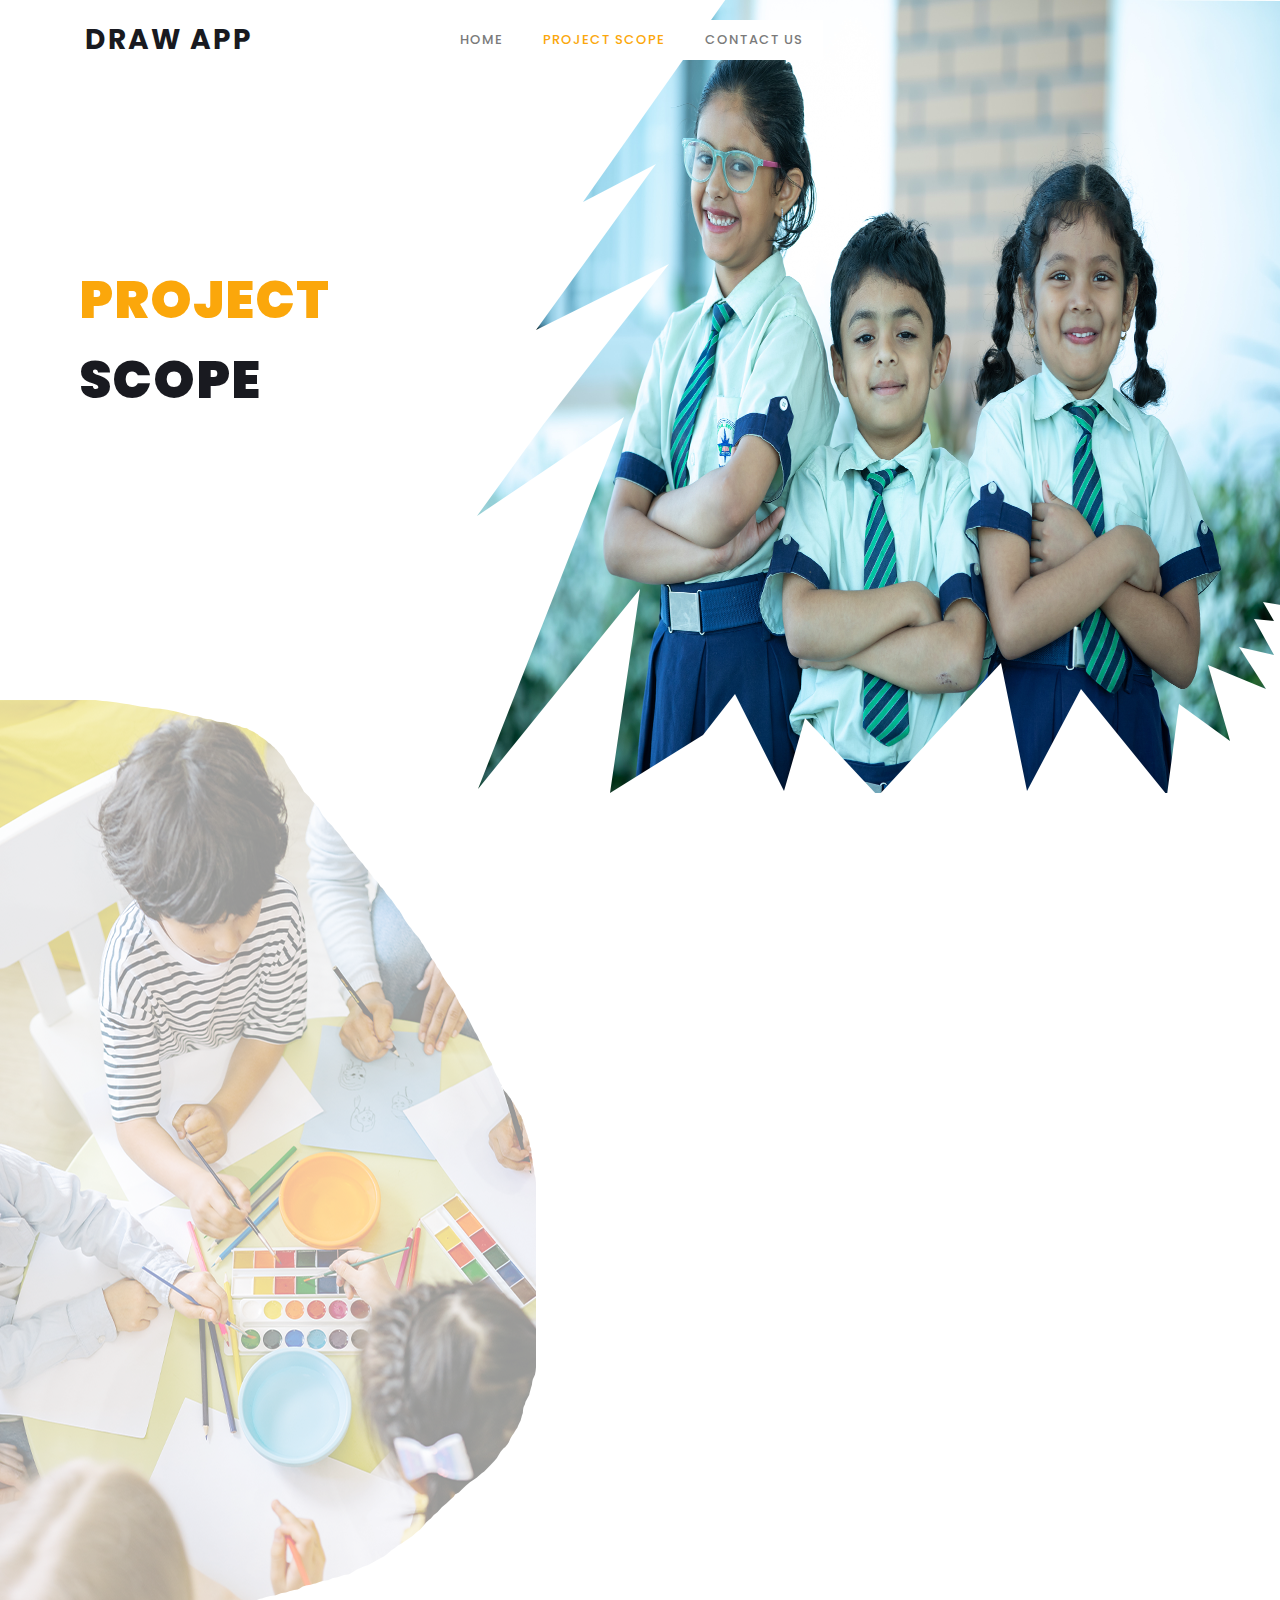
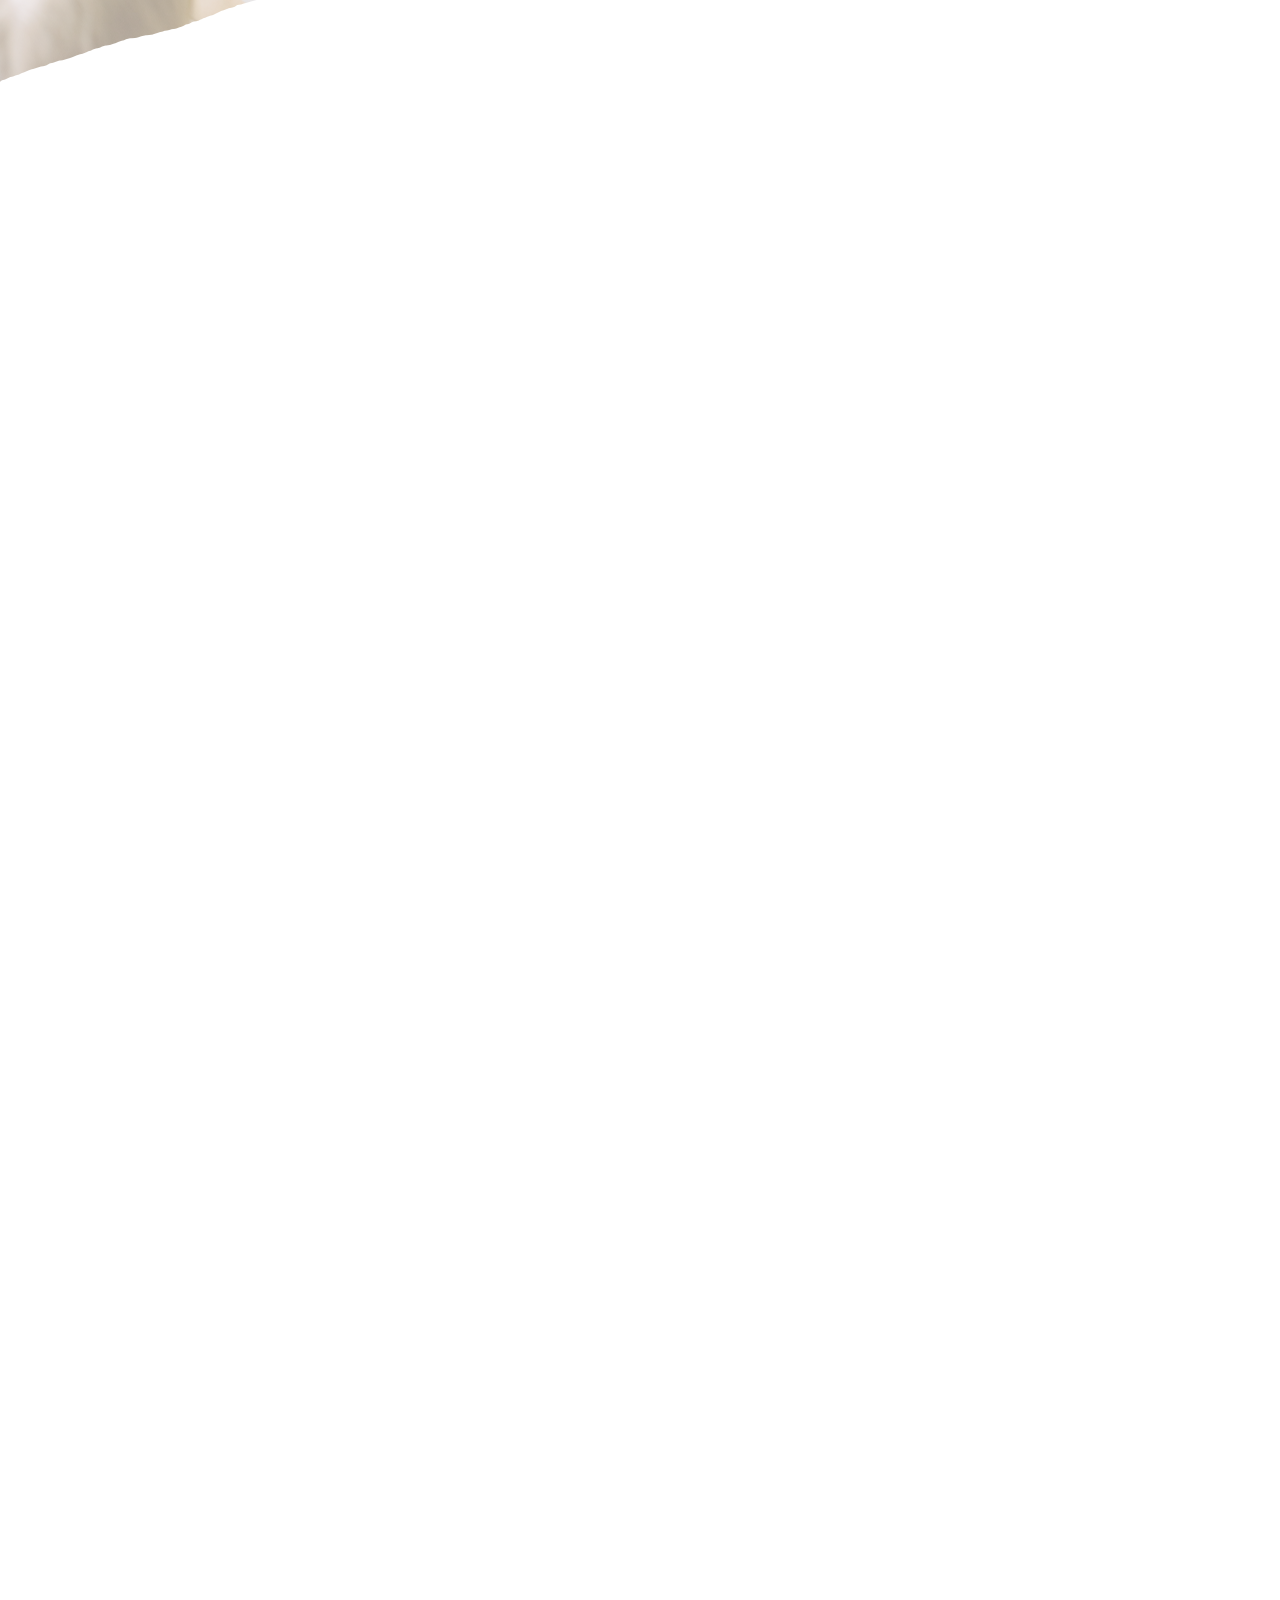
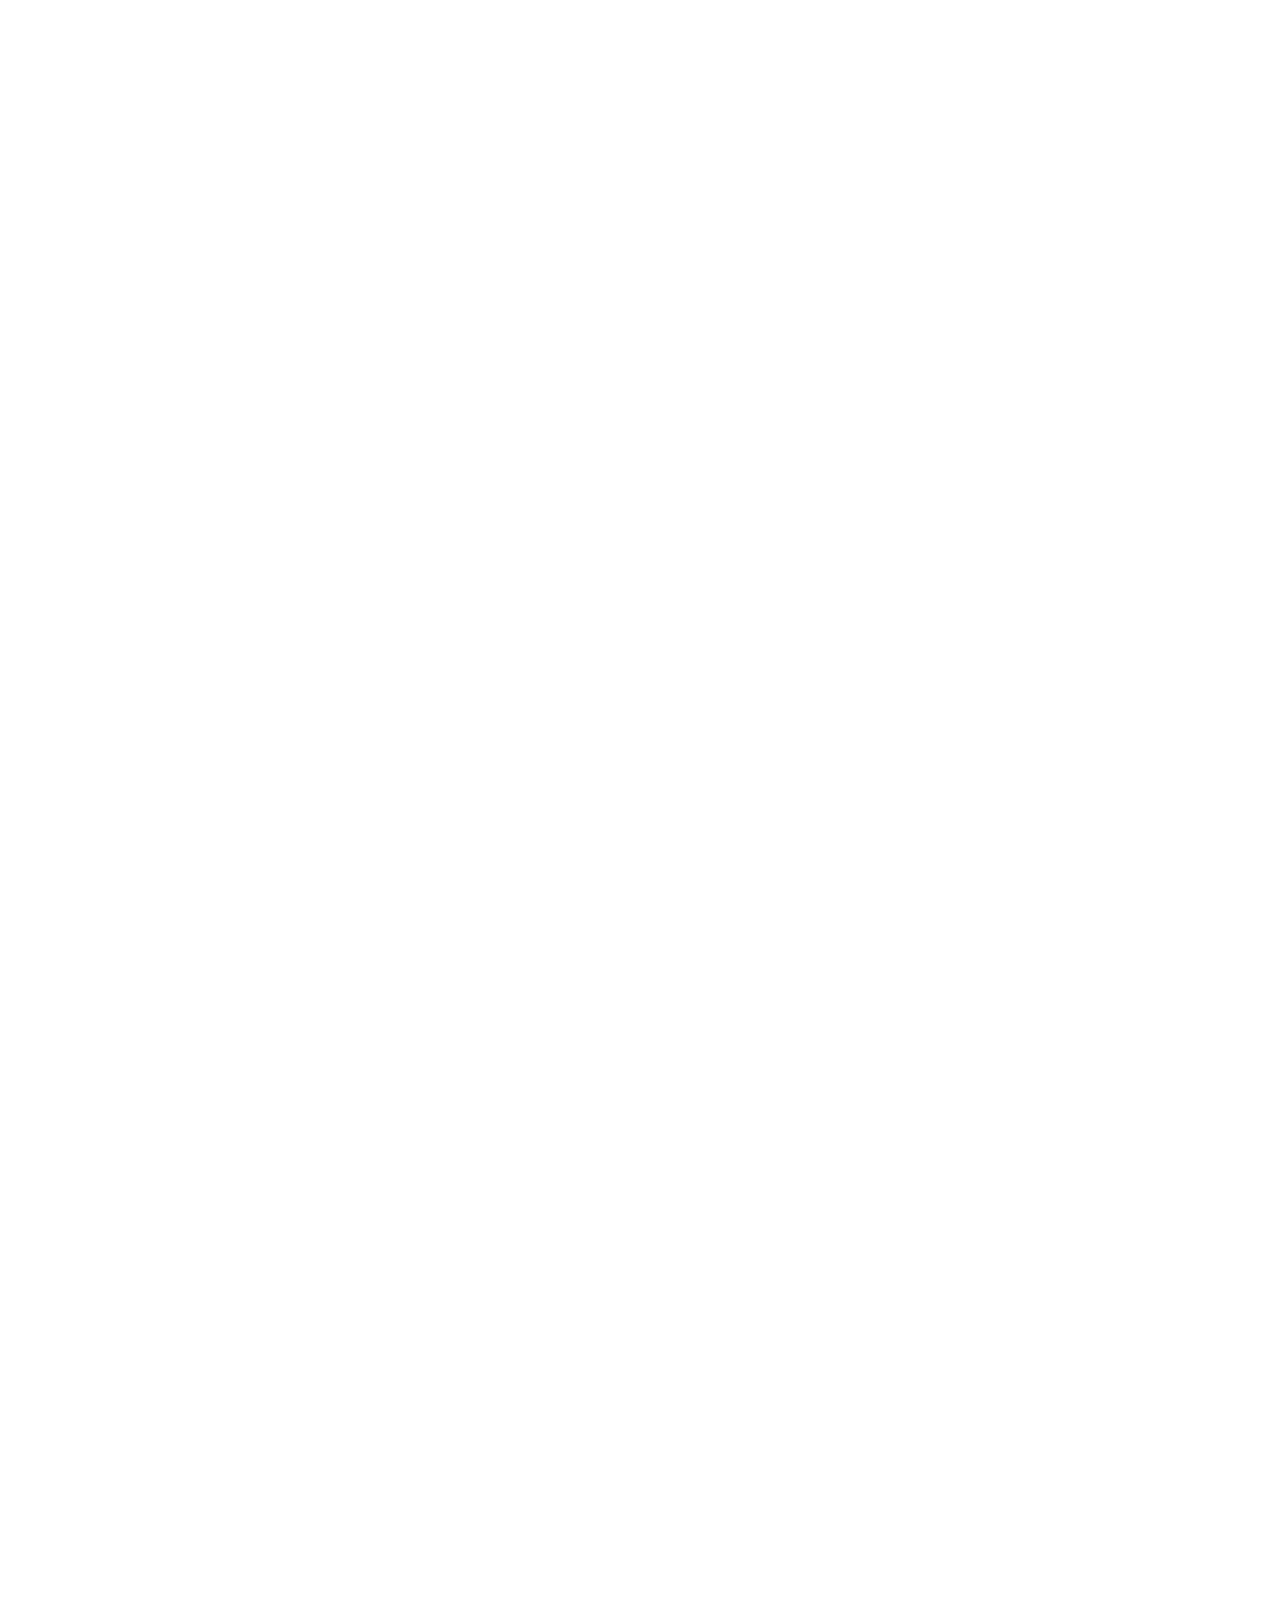
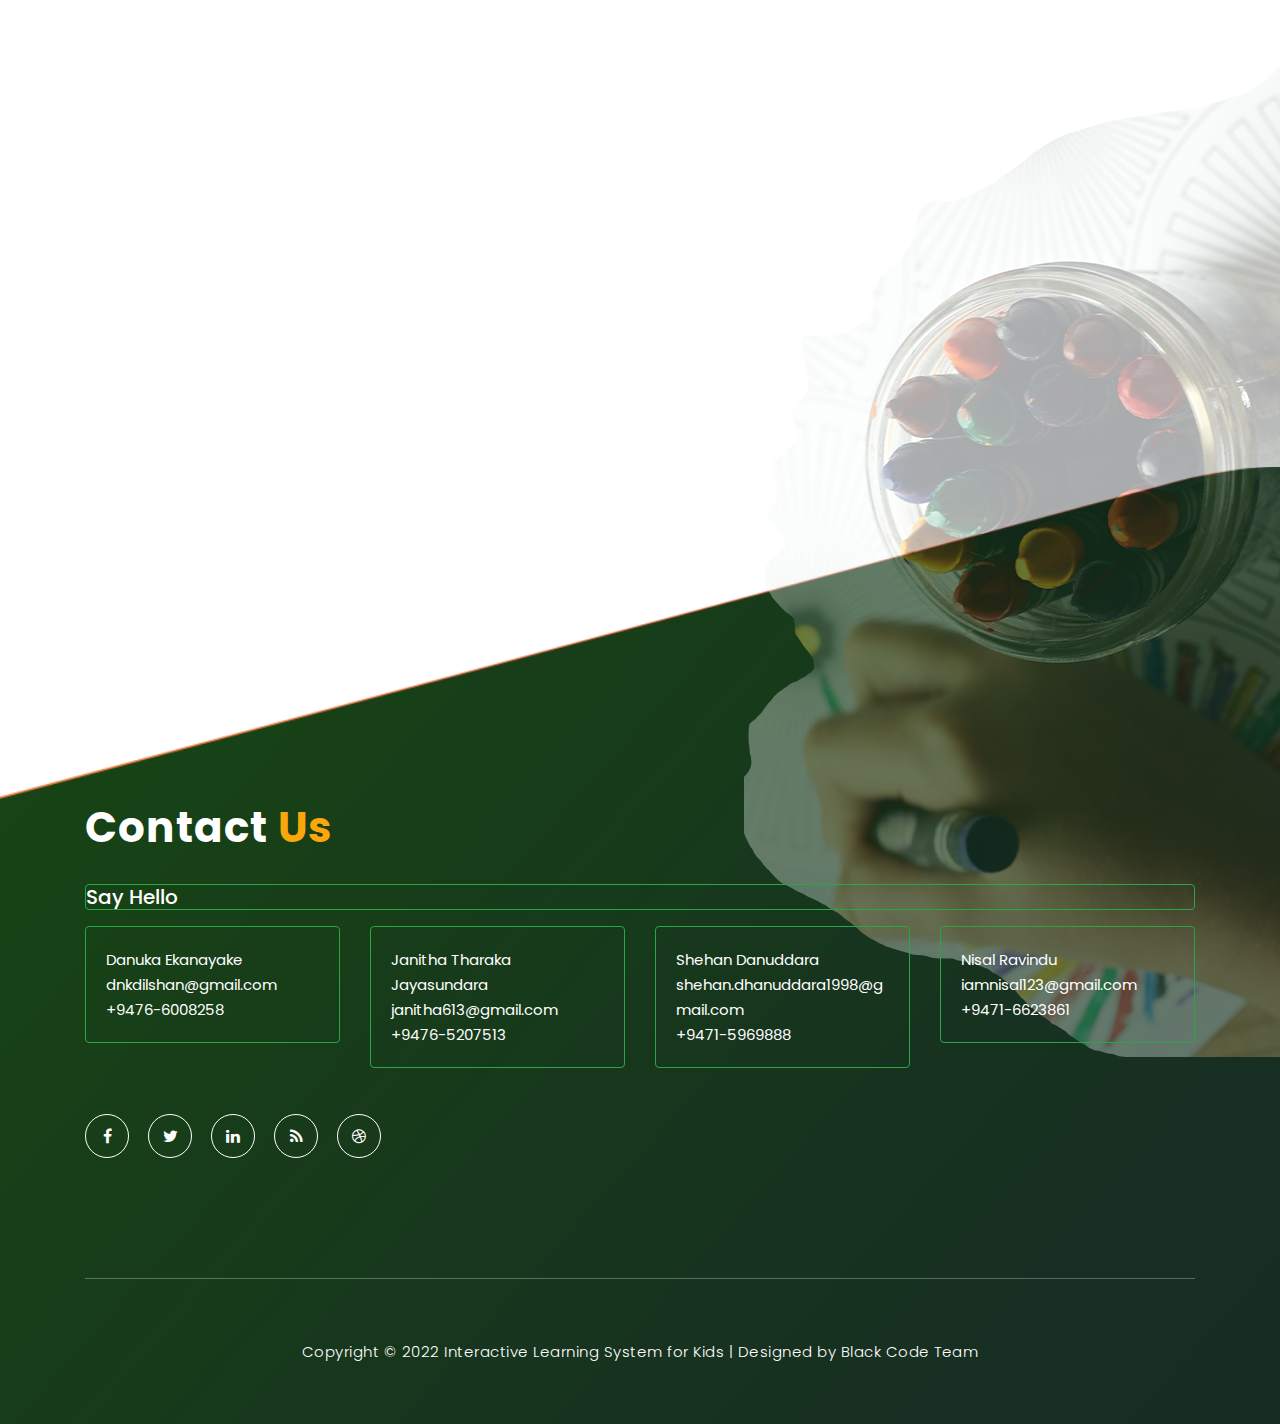
<file: project-scope.html>
<!DOCTYPE html>
<html lang="en">

<head>

    <meta charset="utf-8">
    <meta name="viewport" content="width=device-width, initial-scale=1, shrink-to-fit=no">
    <meta name="description" content="">
    <meta name="author" content="TemplateMo">
    <link href="https://fonts.googleapis.com/css?family=Poppins:100,200,300,400,500,600,700,800,900&display=swap" rel="stylesheet">

    <title>INTERACTIVE LEARNING SYSTEM FOR KIDS</title>
<!--

Lava Landing Page

https://templatemo.com/tm-540-lava-landing-page

-->

    <!-- Additional CSS Files -->
    <link rel="stylesheet" type="text/css" href="assets/css/bootstrap.min.css">

    <link rel="stylesheet" type="text/css" href="assets/css/font-awesome.css">

    <link rel="stylesheet" href="assets/css/templatemo-lava-scope.css">

    <link rel="stylesheet" href="assets/css/owl-carousel.css">

<style type="text/css">
   
    ol > li {
      color: blue; /* number color */
    }
   
  </style>
</head>

<body>

    <!-- ***** Preloader Start ***** -->
    <div id="preloader">
        <div class="jumper">
            <div></div>
            <div></div>
            <div></div>
        </div>
    </div>
    <!-- ***** Preloader End ***** -->


    <!-- ***** Header Area Start ***** -->
    <header class="header-area header-sticky">
        <div class="container">
            <div class="row">
                <div class="col-12">
                    <nav class="main-nav">
                        <!-- ***** Logo Start ***** -->
                        <a href="index.html" class="logo">
                            DRAW APP 
                        </a>
                        <!-- ***** Logo End ***** -->
                        <!-- ***** Menu Start ***** -->
                        <ul class="nav">
                            <li class="scroll-to-section"><a href="index.html" class="">Home</a></li>
                    
                            <li class="scroll-to-section"><a href="#welcome" class="menu-item">Project Scope</a>
                            </li>
                           
                            <li class="scroll-to-section"><a href="#contact-us" class="menu-item">Contact Us</a></li>
                        </ul>
                        <a class='menu-trigger'>
                            <span>Menu</span>
                        </a>
                        <!-- ***** Menu End ***** -->
                    </nav>
                </div>
            </div>
        </div>
    </header>
    <!-- ***** Header Area End ***** -->


    <!-- ***** Welcome Area Start ***** -->
    <div class="welcome-area" id="welcome">

        <!-- ***** Header Text Start ***** -->
        <div class="header-text">
            <div class="container">
                <div class="row">
                    <div class="left-text col-lg-6 col-md-12 col-sm-12 col-xs-5"
                        data-scroll-reveal="enter left move 30px over 0.6s after 0.4s">
                        <h1><em>PROJECT </em> SCOPE</h1>
                        <p></p> 
                        <!-- <a href="#about" class="main-button-slider">KNOW US BETTER</a> -->
                    </div>
                </div>
            </div>
        </div>
        <!-- ***** Header Text End ***** -->
    </div>
    <!-- ***** Welcome Area End ***** -->


    <!-- ***** Features Big Item End ***** -->

    <div class="left-image-decor"></div>

    <!-- ***** Features Big Item Start ***** -->
    <section class="section" id="promotion">
        <div class="container">
            <div class="row">
                <!-- <div class="left-image col-lg-5 col-md-12 col-sm-12 mobile-bottom-fix-big"
                    data-scroll-reveal="enter left move 30px over 0.6s after 0.4s">
                    <img src="assets/images/left-image.png" class="rounded img-fluid d-block mx-auto" alt="App">
                </div> -->
                <div class="right-text offset-lg-1 col-lg-12 col-md-12 col-sm-12 mobile-bottom-fix">
                    <ul>
                        <li data-scroll-reveal="enter right move 30px over 0.6s after 0.4s">
                            <img src="assets/images/about-icon-01.png" alt="">
                            <div class="text">
                                <h4>Background and Literature Review</h4>
                                <p>The rate at which children are beginning to use sophisticated devices, most commonly to play mobile games, has increased in tandem with the technological advancements of the present age, which is commonly referred to as the "jet age." These children have a propensity to pick up new skills and behaviors from the video and graphic content they consume. In addition to this, the children have a significant amount of homework to complete, which makes it impossible for them to organize their work. Learning in a classroom setting is typically dull for children, and they have difficulty retaining information while they are being taught using this method. This raises the question of why children learn faster through the viewing of video and graphics content rather than through the more conventional teaching methods used in the classroom. The answer to this question is that in this day and age, everyone is digitalized. in addition to that, there is a wide variety of software for working with media to be learned. Therefore, these applications provided some learning materials to children, which increased their capacity to learn and supported them in doing so.

                                    It appears that today's youth are no longer interested in learning through the more conventional methods used in the classroom. Up until this point, there have been many educators, young people, and other people who are not interested in learning and making use of the conventional instructional approach found in classrooms. The goal of this project is to create an application for mobile devices that will make learning the alphabet more engaging for children. Therefore, in order to provide a superior experience, this application utilizes real-time processing.
                                    
                                    Izzat Fauzi Bin Hamidi et al, in this research, aimed to develop a mobile application as an exciting and interactive way of learning the basic Jawi alphabet for kids using augmented reality technology. This application enables AR technology, which is different than a regular application. Using this method, can makes AR beneficial for education. And this combing with the narrator and sound will provide a better understanding of the kids that want to learn Jawi.
                                    
                                    Ammar H. Safar et al, in this experimental research study, scrutinized the effectiveness of using augmented reality (AR) applications (apps) as a teaching and learning tool when instructing kindergarten children in the English alphabet in the State of Kuwait. and also, this study compared two groups: experimental, taught using AR apps, and control, taught using traditional face-to-face methods [2]. In addition, this study concludes with relevant proposals and recommendations regarding the implementation of AR technology in education and suggests undertaking further studies on this interesting topic.
                                    
                                    Besides, Vikram Kamath et al, have been carrying out the behavioral prediction of a person through automated handwriting analysis. In this study handwriting is analyzed through Image Processing in MATLAB [3]. The behavioral pattern of the person is predicted from the above traits of handwriting. The developed system identifies handwriting closely with real-time processing and involves less image preprocessing. And the system is in good agreement with more than 80%. In addition, a new method is proposed for automated behavioral analysis using Automated Handwriting Analysis System (AHWAS).</p>
                            </div>
                        </li>
                        <li data-scroll-reveal="enter right move 30px over 0.6s after 0.5s">
                            <img src="assets/images/about-icon-02.png" alt="">
                            <div class="text">
                                <h4>Research Gap</h4>
                                <p>A closer look at the literature reveals that several mobile applications for learning Alphabet for kids are available worldwide, with slightly similar functionalities and features. Nonetheless, most previously developed applications allow children to draw a letter on a provided letter-shaped image or recognize handwriting. The majority of prior applications have provided alphabet letter images first and then instructed children to draw the letter on the provided image.

                                    However, according to the present author's perspective, those types of methods did not allow children to attain proper knowledge about letters. Hence, drawing on the previously provided image will not allow children to learn for themselves. Overcoming
                                    
                                    the above limitations, the current study aims to explore new methods for teaching and enhancing kids' writing skills on the alphabet by themselves.
                                    
                                    Based on that, the present author intends to cover an unstudied area by developing an alphabet hand drawing learning application that provides significantly different learning outcomes than previously developed applications. In this study, innovative methods will be used by concentrating on each stage of kids' alphabet learning methods to give the best accurate result.
                                    
                                    Furthermore, this application expands its innovative hand-drawn procedure, which includes predicting whatsoever kids are drawing on the screen and identifying mistakes in the basic drawing, in order to show the correct way to draw the letter by the software itself. Not only that, but the proposed application will also show kids the way of writing a good professional letter with the intention of providing kids with a better understanding.
                                    
                                    According to that, this study will make a novel contribution by investigating a new alphabet learning system based on electronic hand-drawn procedures, which will provide an opportunity for kids to learn about the alphabet in a magnificent memorable way.</p>
                            </div>
                        </li>
                        <li data-scroll-reveal="enter right move 30px over 0.6s after 0.6s">
                            <img src="assets/images/about-icon-03.png" alt="">
                            <div class="text">
                                <h4>Research Problem</h4>
                                <p>PA good education should be provided for every single child. To ensure that a child's physical health continues to be in good shape throughout their primary education, it is essential that they receive instruction on basic topics like hygiene and cleanliness. Both active play and structured play can help a child develop the social skills and participation abilities necessary for school and life.

                                    A young child's time spent in elementary and primary education is the most formative period of their education because the majority of the skills and information they acquire during this time will shape the rest of their lives. Because of this, teachers in elementary schools need to exercise extreme caution. If they do not provide the developing child with support in order for them to develop their skills and identify
                                    
                                    their values, it will result in the misguidance of a genius. According to what we discovered, the most important aspects of a developing child are recognizing the most important objects (building a robust vocabulary), improving writing skills, recognizing patterns, and developing drawing skills. It is necessary to acquire this knowledge while being properly supervised. Children may not learn some fundamental concepts that are necessary for their continued education if there is no adult supervision.
                                    
                                    In the midst of a pandemic, there is no effective way to instruct children in the previously mentioned facts and fundamentals. This is due to the fact that children's mothers typically lack knowledge regarding specific facts and theories, and as was previously stated, any error in instruction will have an impact on the child's future. Therefore, it is our intention to propose an effective method of education for children in elementary and primary schools.</p>
                            </div>
                        </li>
                        <li data-scroll-reveal="enter right move 30px over 0.6s after 0.6s">
                            <img src="assets/images/about-icon-03.png" alt="">
                            <div class="text">
                                <h4>Research Problem</h4>
                                <p>This research was conducted on the topic of Interactive Learning System for Kids which was designed to increase the learning efficiency of Kids. The end users of this application are primary age students. Existing systems and applications in this field have a number of drawbacks. As a result, our research provides a method for overcoming these obstacles and developing a system that allows users to use the services on offer in a comfortable manner. Therefore, current research is divided into four main components.<br>
                                    <ol>
                                        <li>Identify hand-drawn letters, predict the letter if it is incomplete, and suggest corrections if the drawn letter is wrong.</li> <br>
                                        <li>Identify and classify hand drawn shapes and arts that drawn using shapes and give grades for those sketches.</li> <br>
                                        <li>Identify and classify hand drawing objects with color</li> <br>
                                        <li>Generate image captions using image context</li> <br>
                                     
                                    </ol>
                                </p>
                            </div>
                        </li>
                        <div class="row">
                            <div class="left-image col-lg-5 col-md-12 col-sm-12 mobile-bottom-fix-big"
                                data-scroll-reveal="enter left move 30px over 0.6s after 0.4s">
                                <img src="assets/images/meth.png" class="rounded img-fluid d-block mx-auto" alt="App">
                            </div>
                            <div class="right-text offset-lg-1 col-lg-6 col-md-12 col-sm-12 mobile-bottom-fix">
                                <li data-scroll-reveal="enter right move 30px over 0.6s after 0.6s">
                                    <img src="assets/images/about-icon-03.png" alt="">
                                    <div class="text">
                                        <h4>Methodology</h4>
                                        <p>This chapter explains the special steps of actions and methodologies that were used to develop the mobile application and its features. The methodology chapter for this study consists of the following key components: system architecture, application design, model creation, software solution, requirement gathering and analysis, and finally commercialization.This interactive learning system for kids incorporated four distinct categories of primary activities to create and design this application. As a consequence of this, the key features of this program are designed to provide assistance with the following activities: writing letters, drawing shapes, drawing images, and recognizing images. As per Figure 4.1.1 it has illustrated the main components of this entire study with key functions of each component briefly.

                                            The component known as hand drawn alphabet letters begins by giving users the opportunity to draw the alphabet's characters. After that, a space will be provided for you to draw a letter. It is expected that the system will recognize as a prediction any time a student draws an alphabet letter. The system then made a comparison between the letter that was drawn and the correct letter. The system will make an educated guess as to the letter of the alphabet that a student was trying to draw, even if the letter is drawn incorrectly or incompletely by the student. The drawn letter will be checked by the system to ensure that there are no errors in it. The suggestions provided by the system are in order to rectify those errors and produce an appropriate letter for the system's mistakes.
                                            
                                            The component that asks children to identify shapes provides them with a surface on which they can draw a variety of shapes. When they have finished drawing, the kids will be able to determine whether or not the sketch that they drew is an accurate representation. The grade that they were given for the drawing they had submitted was then shown to them if the sketch that they had drawn was accurate. When a child has drawn a shape incorrectly, the correct shape should be displayed next to it. In addition to this, the children are able to draw fundamental shapes, which they can then use to draw things such as flowers, houses, and stars. After you have completed the drawing, you should look it over and determine whether or not it is accurate. If the drawing is lacking in any way, the system will prompt the user with the message "Need to be Improved," which will appear on the screen.
                                            
                                            Students will be able to draw and color some objects on a surface that has been provided for them as part of the component involving hand-drawn objects using colors (Apple, Banana, Carrot). When they have finished drawing, the kids evaluate whether
                                            
                                            or not the sketch that they have drawn is accurate. The children are able to see the correct shape even if the shape they have drawn is incorrect. In addition, children's color knowledge is enhanced through participation in this component.
                                            
                                            When an image is provided to the application by means of the generate image caption using image context component, a caption will be generated automatically in accordance with the qualities and objects that are present on the image. This will be done in accordance with the image's context. During the time that they are looking at that picture, the student needs to formulate a brief sentence. After that, the sentence that was written by the children is compared to the sentence that was generated by the system to determine whether or not there are any differences. If they are in agreement with one another, then the sentence that the Kids wrote is correct. If they did not concur with one another, then the sentence that was written by the Kids has a mistake in it. By putting their attention on this aspect, children can see significant improvement in their capacity to write sentences that are clear and concise. </p>
                                    </div>
                                </li>
                            </div>
                        </div>
                        <li data-scroll-reveal="enter right move 30px over 0.6s after 0.6s">
                            <img src="assets/images/about-icon-03.png" alt="">
                            <div class="text">
                                <h4>Technologies Used</h4>
                                <p> Introduction
                                    Various technological approaches have been utilized throughout the implementation of the various modules and functionalities. This part includes not only a discussion of the base programming language that will be used to construct the primary components of the system but also explanations of the intended database, integrated development environment (IDE), and libraries that will be implemented. This section will provide some insight on various technologies and their utilization inside the project so that you can obtain a general understanding of the technologies that are suggested for each individual module.
                                     Python
                                    
                                    Python is an interpreted high-level language designed for a wide range of applications. It is often considered to be the most widely used programming language in the world. Python is the primary programming language that we are utilizing for our project because it is simpler to comprehend than other OOP languages, such as Java, and because it has a large number of built-in and third-party libraries that support data mining, machine learning, image processing, and a variety of other mathematical algorithms.
                                    
                                    Tensorflow
                                    
                                    The Google Brain team is responsible for the development and maintenance of the famous machine learning framework known as Tensorflow. It is the same foundation that Google is now employing for its machine learning applications such as self-driving cars, image search, and automatic picture editing in Google images. Because of its capacity to perform machine learning and data mining methods in addition to picture modification,I have chosen to use framework in our project.
                                    </p>
                            </div>
                        </li>   
                            
                    </ul>
                </div>
            </div>
        </div>
    </section>
    <!-- ***** Features Big Item End ***** -->

    <div class="right-image-decor"></div>

    


    <!-- ***** Footer Start ***** -->
    <footer id="contact-us">
        <div class="container">
            <div class="footer-content">
                <div class="row">
                    <div class="right-content  col-lg-12 col-md-12 col-sm-12">
                        <br>
                        <br>
                        <br>
                        <br>
                        <h2>Contact <em>us</em></h2>
                        <h5 class=" card border-success card-title mb-3 bg-transparent">Say Hello</h5>
                        <p></p>
                            <div class="row">
                                <div class="col-lg-3">
                                    <div class="card border-success mb-lg-3 bg-transparent" style="max-width: 18rem;">
                                     
                                        <div class="card-body text-success">
                                            <p class="d-flex align-items-center">
                                                <span class="font-weight-500 color-dark">Danuka Ekanayake</span>
                                            </p>
                                            <p>
                                                <a href="mailto:dnkdilshan@gmail.com">dnkdilshan@gmail.com</a>
                                            </p>
                                            <p>
                                                <a href="tel:+94766008258">+9476-6008258</a>
                                            </p>
                                        </div>
                                      
                                      </div>
                                    
                                  
                                    </div>
                                    <div class="col-lg-3">
                                        <div class="card border-success mb-lg-3 bg-transparent" style="max-width: 18rem;">
                                     
                                            <div class="card-body text-success">
                                                <p class="d-flex align-items-center">
                                                    <span class="font-weight-500 color-dark">Janitha Tharaka Jayasundara</span>
                                                </p>
                                                <p>
                                                    <a href="mailto:janitha613@gmail.com">janitha613@gmail.com</a>
                                                </p>
                                                <p>
                                                    <a href="tel:+94765207513">+9476-5207513</a>
                                                </p>
                                            </div>
                                          
                                          </div>
                                    </div>
                                    <div class="col-lg-3">
                                        <div class="card border-success mb-lg-3 bg-transparent" style="max-width: 18rem;">
                                     
                                            <div class="card-body text-success">
                                                <p class="d-flex align-items-center">
                                                    <span class="font-weight-500 color-dark">Shehan Danuddara</span>
                                                </p>
                                                <p>
                                                    <a href="mailto:shehan.dhanuddara1998@gmail.com">shehan.dhanuddara1998@gmail.com</a>
                                                </p>
                                                <p>
                                                    <a href="tel:+94715969888">+9471-5969888</a>
                                                </p>
                                            </div>
                                          
                                          </div>
                                    </div>
                                    <div class="col-lg-3">
                                        <div class="card border-success mb-lg-3 bg-transparent" style="max-width: 18rem;">
                                     
                                            <div class="card-body text-success">
                                                <p class="d-flex align-items-center">
                                                    <span class="font-weight-500 color-dark">Nisal Ravindu</span>
                                                </p>
                                                <p>
                                                    <a href="mailto:iamnisal123@gmail.com">iamnisal123@gmail.com</a>
                                                </p>
                                                <p>
                                                    <a href="tel:+94716623861">+9471-6623861</a>
                                                </p>
                                            </div>
                                          
                                          </div>
                                    </div>
                                    
                            </div>
                   
                        <ul class="social">
                            <li><a href="https://fb.com/templatemo"><i class="fa fa-facebook"></i></a></li>
                            <li><a href="#"><i class="fa fa-twitter"></i></a></li>
                            <li><a href="#"><i class="fa fa-linkedin"></i></a></li>
                            <li><a href="#"><i class="fa fa-rss"></i></a></li>
                            <li><a href="#"><i class="fa fa-dribbble"></i></a></li>
                        </ul>
                    </div>
                </div>
            </div>
            <div class="row">
                <div class="col-lg-12">
                    <div class="sub-footer">
                        <p>Copyright &copy; 2022 Interactive Learning System for Kids

                        | Designed by Black Code Team</a></p>
                    </div>
                </div>
            </div>
        </div>
    </footer>

    <!-- jQuery -->
    <script src="assets/js/jquery-2.1.0.min.js"></script>

    <!-- Bootstrap -->
    <script src="assets/js/popper.js"></script>
    <script src="assets/js/bootstrap.min.js"></script>

    <!-- Plugins -->
    <script src="assets/js/owl-carousel.js"></script>
    <script src="assets/js/scrollreveal.min.js"></script>
    <script src="assets/js/waypoints.min.js"></script>
    <script src="assets/js/jquery.counterup.min.js"></script>
    <script src="assets/js/imgfix.min.js"></script>

    <!-- Global Init -->
    <script src="assets/js/custom.js"></script>

</body>
</html>
</file>
<file: assets/css/templatemo-lava-scope.css>
/*

Lava Landing Page

https://templatemo.com/tm-540-lava-landing-page

*/

/* ---------------------------------------------
Table of contents
------------------------------------------------
01. font & reset css
02. reset
03. global styles
04. header
05. welcome
06. features
07. testimonials
08. contact
09. footer
10. preloader

--------------------------------------------- */
/* 
---------------------------------------------
font & reset css
--------------------------------------------- 
*/
@import url("https://fonts.googleapis.com/css?family=Poppins:100,200,300,400,500,600,700,800,900");
/* 
---------------------------------------------
reset
--------------------------------------------- 
*/
html, body, div, span, applet, object, iframe, h1, h2, h3, h4, h5, h6, p, blockquote, div
pre, a, abbr, acronym, address, big, cite, code, del, dfn, em, font, img, ins, kbd, q,
s, samp, small, strike, strong, sub, sup, tt, var, b, u, i, center, dl, dt, dd, ol, ul, li,
figure, header, nav, section, article, aside, footer, figcaption {
  margin: 0;
  padding: 0;
  border: 0;
  outline: 0;
}

.clearfix:after {
  content: ".";
  display: block;
  clear: both;
  visibility: hidden;
  line-height: 0;
  height: 0;
}

.clearfix {
  display: inline-block;
}

html[xmlns] .clearfix {
  display: block;
}

* html .clearfix {
  height: 1%;
}

ul, li {
  padding: 0;
  margin: 0;
  list-style: none;
}

header, nav, section, article, aside, footer, hgroup {
  display: block;
}

* {
  box-sizing: border-box;
}

html, body {
  font-family: 'Poppins', sans-serif;
  font-weight: 400;
  background-color: #fff;
  font-size: 16px;
  -ms-text-size-adjust: 100%;
  -webkit-font-smoothing: antialiased;
  -moz-osx-font-smoothing: grayscale;
}

a {
  text-decoration: none !important;
}

h1, h2, h3, h4, h5, h6 {
  margin-top: 0px;
  margin-bottom: 0px;
}

ul {
  margin-bottom: 0px;
}

p {
  font-size: 15px;
  line-height: 25px;
  color: #888;
}

/* 
---------------------------------------------
global styles
--------------------------------------------- 
*/
html,
body {
  background: #fff;
  font-family: 'Poppins', sans-serif;
}

::selection {
  background: #f1556a;
  color: #fff;
}

::-moz-selection {
  background: #f1556a;
  color: #fff;
}

@media (max-width: 991px) {
  html, body {
    overflow-x: hidden;
  }
  .mobile-top-fix {
    margin-top: 30px;
    margin-bottom: 0px;
  }
  .mobile-bottom-fix {
    margin-bottom: 30px;
  }
  .mobile-bottom-fix-big {
    margin-bottom: 60px;
  }
}

a.main-button-slider {
  font-size: 14px;
  border-radius: 25px;
  padding: 15px 25px;
  background-color: #fba70b;
  text-transform: uppercase;
  color: #fff;
  font-weight: 600;
  letter-spacing: 1px;
  -webkit-transition: all 0.3s ease 0s;
  -moz-transition: all 0.3s ease 0s;
  -o-transition: all 0.3s ease 0s;
  transition: all 0.3s ease 0s;
}

a.main-button-slider:hover {
  background-color: #f1556a;
}

a.main-button {
  font-size: 14px;
  border-radius: 25px;
  padding: 15px 25px;
  background-color: #f4813f;
  text-transform: uppercase;
  color: #fff;
  font-weight: 600;
  letter-spacing: 1px;
  -webkit-transition: all 0.3s ease 0s;
  -moz-transition: all 0.3s ease 0s;
  -o-transition: all 0.3s ease 0s;
  transition: all 0.3s ease 0s;
}

a.main-button:hover {
  background-color: #f1556a;
}

button.main-button {
  outline: none;
  border: none;
  cursor: pointer;
  font-size: 14px;
  border-radius: 25px;
  padding: 15px 25px;
  background-color: #f4813f;
  text-transform: uppercase;
  color: #fff;
  font-weight: 600;
  letter-spacing: 1px;
  -webkit-transition: all 0.3s ease 0s;
  -moz-transition: all 0.3s ease 0s;
  -o-transition: all 0.3s ease 0s;
  transition: all 0.3s ease 0s;
}

button.main-button:hover {
  background-color: #f1556a;
}


.center-heading {
  margin-bottom: 70px;
}

.center-heading h2 {
  margin-top: 0px;
  text-align: center;
  font-size: 42px;
  font-weight: 700;
  color: #1e1e1e;
  margin-bottom: 25px;
}

.center-heading h2 em {
  font-style: normal;
  color: #f4813f;
}

.center-heading p {
  font-size: 15px;
  color: #888;
  text-align: center;
}


/* 
---------------------------------------------
header
--------------------------------------------- 
*/

.background-header {
  background-color: #fff;
  height: 80px!important;
  position: fixed!important;
  top: 0px;
  left: 0px;
  right: 0px;
  box-shadow: 0px 0px 10px rgba(0,0,0,0.15)!important;
}

.background-header .logo,
.background-header .main-nav .nav li a {
  color: #1e1e1e!important;
}

.background-header .main-nav .nav li:hover a {
  color: #fba70b!important;
}

.background-header .nav li a.active {
  color: #fba70b!important;
}

.header-area {
  position: absolute;
  top: 0px;
  left: 0px;
  right: 0px;
  z-index: 100;
  height: 100px;
  -webkit-transition: all .5s ease 0s;
  -moz-transition: all .5s ease 0s;
  -o-transition: all .5s ease 0s;
  transition: all .5s ease 0s;
}

.header-area .main-nav {
  min-height: 80px;
  background: transparent;
}

.header-area .main-nav .logo {
  line-height: 80px;
  color: #191a20;
  font-size: 28px;
  font-weight: 700;
  text-transform: uppercase;
  letter-spacing: 2px;
  float: left;
  -webkit-transition: all 0.3s ease 0s;
  -moz-transition: all 0.3s ease 0s;
  -o-transition: all 0.3s ease 0s;
  transition: all 0.3s ease 0s;
}


.header-area .main-nav .nav {
  float: left;
  margin-top: 27px;
  margin-left: 15%;
  margin-right: 0px;
  background-color: #fff;
  padding: 0px 20px;
  -webkit-transition: all 0.3s ease 0s;
  -moz-transition: all 0.3s ease 0s;
  -o-transition: all 0.3s ease 0s;
  transition: all 0.3s ease 0s;
  position: relative;
  z-index: 999;
}

.header-area .main-nav .nav li {
  padding-left: 20px;
  padding-right: 20px;
}

.header-area .main-nav .nav li:last-child {
  padding-right: 0px;
}

.header-area .main-nav .nav li a {
  display: block;
  font-weight: 500;
  font-size: 13px;
  color: #7a7a7a;
  text-transform: uppercase;
  -webkit-transition: all 0.3s ease 0s;
  -moz-transition: all 0.3s ease 0s;
  -o-transition: all 0.3s ease 0s;
  transition: all 0.3s ease 0s;
  height: 40px;
  line-height: 40px;
  border: transparent;
  letter-spacing: 1px;
}

.header-area .main-nav .nav li:hover a {
  color: #fba70b;
}

.header-area .main-nav .nav li.submenu {
  position: relative;
  padding-right: 35px;
}

.header-area .main-nav .nav li.submenu:after {
  font-family: FontAwesome;
  content: "\f107";
  font-size: 12px;
  color: #7a7a7a;
  position: absolute;
  right: 18px;
  top: 12px;
}

.header-area .main-nav .nav li.submenu ul {
  position: absolute;
  width: 200px;
  box-shadow: 0 2px 28px 0 rgba(0, 0, 0, 0.06);
  overflow: hidden;
  top: 40px;
  opacity: 0;
  transform: translateY(-2em);
  visibility: hidden;
  z-index: -1;
  transition: all 0.3s ease-in-out 0s, visibility 0s linear 0.3s, z-index 0s linear 0.01s;
}

.header-area .main-nav .nav li.submenu ul li {
  margin-left: 0px;
  padding-left: 0px;
  padding-right: 0px;
}

.header-area .main-nav .nav li.submenu ul li a {
  display: block;
  background: #fff;
  color: #7a7a7a!important;
  padding-left: 20px;
  height: 40px;
  line-height: 40px;
  -webkit-transition: all 0.3s ease 0s;
  -moz-transition: all 0.3s ease 0s;
  -o-transition: all 0.3s ease 0s;
  transition: all 0.3s ease 0s;
  position: relative;
  font-size: 13px;
  border-bottom: 1px solid #f5f5f5;
}

.header-area .main-nav .nav li.submenu ul li a:before {
  content: '';
  position: absolute;
  width: 0px;
  height: 40px;
  left: 0px;
  top: 0px;
  bottom: 0px;
  -webkit-transition: all 0.3s ease 0s;
  -moz-transition: all 0.3s ease 0s;
  -o-transition: all 0.3s ease 0s;
  transition: all 0.3s ease 0s;
  background: #fba70b;
}

.header-area .main-nav .nav li.submenu ul li a:hover {
  background: #fff;
  color: #fba70b!important;
  padding-left: 25px;
}

.header-area .main-nav .nav li.submenu ul li a:hover:before {
  width: 3px;
}

.header-area .main-nav .nav li.submenu:hover ul {
  visibility: visible;
  opacity: 1;
  z-index: 1;
  transform: translateY(0%);
  transition-delay: 0s, 0s, 0.3s;
}

.header-area .main-nav .menu-trigger {
  cursor: pointer;
  display: block;
  position: absolute;
  top: 23px;
  width: 32px;
  height: 40px;
  text-indent: -9999em;
  z-index: 99;
  right: 40px;
  display: none;
}

.header-area .main-nav .menu-trigger span,
.header-area .main-nav .menu-trigger span:before,
.header-area .main-nav .menu-trigger span:after {
  -moz-transition: all 0.4s;
  -o-transition: all 0.4s;
  -webkit-transition: all 0.4s;
  transition: all 0.4s;
  background-color: #1e1e1e;
  display: block;
  position: absolute;
  width: 30px;
  height: 2px;
  left: 0;
}

.background-header .main-nav .menu-trigger span,
.background-header .main-nav .menu-trigger span:before,
.background-header .main-nav .menu-trigger span:after {
  background-color: #1e1e1e;
}

.header-area .main-nav .menu-trigger span:before,
.header-area .main-nav .menu-trigger span:after {
  -moz-transition: all 0.4s;
  -o-transition: all 0.4s;
  -webkit-transition: all 0.4s;
  transition: all 0.4s;
  background-color: #1e1e1e;
  display: block;
  position: absolute;
  width: 30px;
  height: 2px;
  left: 0;
  width: 75%;
}

.background-header .main-nav .menu-trigger span:before,
.background-header .main-nav .menu-trigger span:after {
  background-color: #1e1e1e;
}

.header-area .main-nav .menu-trigger span:before,
.header-area .main-nav .menu-trigger span:after {
  content: "";
}

.header-area .main-nav .menu-trigger span {
  top: 16px;
}

.header-area .main-nav .menu-trigger span:before {
  -moz-transform-origin: 33% 100%;
  -ms-transform-origin: 33% 100%;
  -webkit-transform-origin: 33% 100%;
  transform-origin: 33% 100%;
  top: -10px;
  z-index: 10;
}

.header-area .main-nav .menu-trigger span:after {
  -moz-transform-origin: 33% 0;
  -ms-transform-origin: 33% 0;
  -webkit-transform-origin: 33% 0;
  transform-origin: 33% 0;
  top: 10px;
}

.header-area .main-nav .menu-trigger.active span,
.header-area .main-nav .menu-trigger.active span:before,
.header-area .main-nav .menu-trigger.active span:after {
  background-color: transparent;
  width: 100%;
}

.header-area .main-nav .menu-trigger.active span:before {
  -moz-transform: translateY(6px) translateX(1px) rotate(45deg);
  -ms-transform: translateY(6px) translateX(1px) rotate(45deg);
  -webkit-transform: translateY(6px) translateX(1px) rotate(45deg);
  transform: translateY(6px) translateX(1px) rotate(45deg);
  background-color: #1e1e1e;
}

.background-header .main-nav .menu-trigger.active span:before {
  background-color: #1e1e1e;
}

.header-area .main-nav .menu-trigger.active span:after {
  -moz-transform: translateY(-6px) translateX(1px) rotate(-45deg);
  -ms-transform: translateY(-6px) translateX(1px) rotate(-45deg);
  -webkit-transform: translateY(-6px) translateX(1px) rotate(-45deg);
  transform: translateY(-6px) translateX(1px) rotate(-45deg);
  background-color: #1e1e1e;
}

.background-header .main-nav .menu-trigger.active span:after {
  background-color: #1e1e1e;
}

.header-area.header-sticky {
  min-height: 80px;
}

.header-area.header-sticky .nav {
  margin-top: 20px !important;
}

.header-area.header-sticky .nav li a.active {
  color: #fba70b;
}

@media (max-width: 1200px) {
  .header-area .main-nav .nav li {
    padding-left: 12px;
    padding-right: 12px;
  }
  .header-area .main-nav:before {
    display: none;
  }
}

@media (max-width: 991px) {
  .logo {
    text-align: center;
    float: none!important;
  }
  .header-area {
    background-color: #f7f7f7;
    padding: 0px 15px;
    height: 80px;
    box-shadow: none;
    text-align: center;
  }
  .header-area .container {
    padding: 0px;
  }
  .header-area .logo {
    margin-left: 30px;
  }
  .header-area .menu-trigger {
    display: block !important;
  }
  .header-area .main-nav {
    overflow: hidden;
  }
  .header-area .main-nav .nav {
    float: none;
    width: 100%;
    margin-top: 0px !important;
    display: none;
    -webkit-transition: all 0s ease 0s;
    -moz-transition: all 0s ease 0s;
    -o-transition: all 0s ease 0s;
    transition: all 0s ease 0s;
    margin-left: 0px;
  }
  .header-area .main-nav .nav li:first-child {
    border-top: 1px solid #eee;
  }
  .header-area .main-nav .nav li {
    width: 100%;
    background: #fff;
    border-bottom: 1px solid #eee;
    padding-left: 0px !important;
    padding-right: 0px !important;
  }
  .header-area .main-nav .nav li a {
    height: 50px !important;
    line-height: 50px !important;
    padding: 0px !important;
    border: none !important;
    background: #f7f7f7 !important;
    color: #191a20 !important;
  }
  .header-area .main-nav .nav li a:hover {
    background: #eee !important;
    color: #fba70b!important;
  }
  .header-area .main-nav .nav li.submenu ul {
    position: relative;
    visibility: inherit;
    opacity: 1;
    z-index: 1;
    transform: translateY(0%);
    transition-delay: 0s, 0s, 0.3s;
    top: 0px;
    width: 100%;
    box-shadow: none;
    height: 0px;
  }
  .header-area .main-nav .nav li.submenu ul li a {
    font-size: 12px;
    font-weight: 400;
  }
  .header-area .main-nav .nav li.submenu ul li a:hover:before {
    width: 0px;
  }
  .header-area .main-nav .nav li.submenu ul.active {
    height: auto !important;
  }
  .header-area .main-nav .nav li.submenu:after {
    color: #3B566E;
    right: 25px;
    font-size: 14px;
    top: 15px;
  }
  .header-area .main-nav .nav li.submenu:hover ul, .header-area .main-nav .nav li.submenu:focus ul {
    height: 0px;
  }
}

@media (min-width: 992px) {
  .header-area .main-nav .nav {
    display: flex !important;
  }
}


/* 
---------------------------------------------
welcome
--------------------------------------------- 
*/
.welcome-area {
  width: 100%;
  height: 100vh;
  min-height: 793px;
  background-image: url(../images/banner-bg-1.png);
  background-repeat: no-repeat;
  background-position: right top;
}

.welcome-area .header-text .left-text {
  position: relative;
  align-self: center;
  margin-top: 35%;
  transform: perspective(1px) translateY(-30%) !important;
}

.welcome-area .header-text h1 {
  font-weight: 900;
  font-size: 52px;
  line-height: 80px;
  letter-spacing: 1px;
  margin-bottom: 30px;
  color: #191a20;
}

.welcome-area .header-text h1 em {
  font-style: normal;
  color: #fba70b;
}

.welcome-area .header-text p {
  font-weight: 300;
  font-size: 17px;
  color: #7a7a7a;
  line-height: 30px;
  letter-spacing: 0.25px;
  margin-bottom: 40px;
  position: relative;
}

@media (max-width: 1420px) {
  .welcome-area .header-text {
    width: 70%;
    margin-left: 5%;
  }
}

@media (max-width: 1320px) {
  .welcome-area .header-text .left-text {
    margin-top: 50%;
  }
  .welcome-area .header-text {
    width: 50%;
    margin-left: 5%;
  }
}

@media (max-width: 1140px) {
  .welcome-area {
    height: auto;
  }
  .welcome-area .header-text {       
    width: 92%;
    padding-top: 793px;
  }
  .welcome-area .header-text .left-text {
    margin-top: 5%;
    transform: none !important;
  }
}
@media (max-width: 810px) {
  .welcome-area {
    background-size: contain;
  }

  .welcome-area .header-text {
    padding-top: 100%;
    margin-left: 0;
  }
    
  .container-fluid .col-md-12 {
    margin-right: 0px;
    padding-right: 0px;
  }
}

/*
---------------------------------------------
about
---------------------------------------------
*/

#about {
  padding: 100px 0px;
  position: relative;
  z-index: 9;
}

@media (max-width: 992px) {
  .features-item {
    margin-bottom: 45px;
  }
}

.features-item {
  border-radius: 5px;
  padding: 60px 30px;
  text-align: center;
  box-shadow: 0px 0px 10px rgba(0,0,0,0.1);
}

.features-item h2 {
  z-index: 9;
  position: absolute;
  top: 15px;
  left: 45px;
  font-size: 100px;
  font-weight: 600;
  color: #fdefe9;
}

.features-item img {
  z-index: 10;
  position: relative;
  max-width: 100%;
  margin-bottom: 40px;
}

.features-item h4 {
  margin-top: 0px;
  font-size: 22px;
  color: #1e1e1e;
  margin-bottom: 25px;
}

.features-item .main-button {
  margin-top: 35px;
  display: inline-block;
}


/*
---------------------------------------------
promotion
---------------------------------------------
*/

.left-image-decor {
  background-image: url(../images/left-bg-decor.png);
  background-repeat: no-repeat;
  position: absolute;
  width: 100%;
  display: inline-block;
  height: 110%;
  margin-top: -200px;
}

#promotion {
  padding: 100px 0px;
}

#promotion .left-image {
  align-self: center;
}

#promotion .right-text ul {
  padding: 0;
  margin: 0;
}

#promotion .right-text ul li {
  display: inline-block;
  margin-bottom: 60px;
}

#promotion .right-text ul li:last-child {
  margin-bottom: 0px;
}

#promotion .right-text img {
  display: inline-block;
  float:left;
  margin-right: 30px;
}

#promotion .right-text h4 {
  font-size: 22px;
  color: #1e1e1e;
  margin-bottom: 15px;
  margin-top: 3px;
}


/*
--------------------------------------------
testimonials
--------------------------------------------
*/
.right-image-decor {
  background-image: url(../images/right-bg-decor.png);
  background-repeat: no-repeat;
  background-position: right center;
  position: absolute;
  width: 100%;
  display: inline-block;
  height: 110%;
  margin-top: -200px;
}

#testimonials {
  padding-top: 100px;
  position: relative;
  z-index: 9;
}

#testimonials .item {
  position: relative;
}

#testimonials .item .testimonial-content {
  background: rgb(244,129,63);
  background: linear-gradient(145deg, rgb(9, 113, 47) 0%, rgb(42, 235, 106) 100%);
  margin-left: 60px;
  padding: 40px 30px;
  text-align: center;
  border-radius: 5px;
}

#testimonials .item .testimonial-content ul li {
  display: inline-block;
  margin: 0px 1px;
}

#testimonials .item .testimonial-content ul li i {
  color: #fff;
  font-size: 13px;
}

#testimonials .item .testimonial-content h4 {
  font-size: 22px;
  margin-top: 20px;
  color: #fff;
}

#testimonials .item .testimonial-content p {
  color: #fff;
  font-style: italic;
  font-weight: 200;
  margin: 20px 0px 15px 0px;
}

#testimonials .item .testimonial-content span {
  color: #fff;
  font-weight: 200;
  font-size: 13px;
}

#testimonials .author img {
  max-width: 120px;
  margin-bottom: -60px;
}

.owl-carousel .owl-nav button.owl-next span {
  z-index: 10;
  top: 45%;
  border-radius: 10px;
  font-size: 46px;
  color: #fff;
  right: -210px;
  width: 80px;
  height: 80px;
  line-height: 80px;
  text-align: center;
  display: inline-block;
  background: rgb(244,129,63);
  background: linear-gradient(145deg, rgba(244,129,63,1) 0%, rgba(241,85,106,1) 100%);
  position: absolute;
}

.owl-carousel .owl-nav button.owl-prev span {
  z-index: 9;
  top: 30%;
  border-radius: 10px;
  font-size: 46px;
  color: #fff;
  right: -150px;
  width: 80px;
  height: 80px;
  line-height: 80px;
  text-align: center;
  display: inline-block;
  background: rgb(244,129,63);
  background: linear-gradient(145deg, rgba(244,129,63,1) 0%, rgba(241,85,106,1) 100%);
  position: absolute;
}

@media screen and (max-width: 1060px) {
  .owl-carousel .owl-nav {
    display: none!important;
  }
}

/* 
---------------------------------------------
footer
--------------------------------------------- 
*/

@media (max-width: 992px) {
  footer {
    padding-top: 0px!important;
    margin-top: 0px!important;
  }
  .contact-form {
    margin-bottom: 45px;
  }
  footer .right-content {
    text-align: center;
  }
  footer .footer-content {
    padding: 60px 0px!important;
  }
}

footer {
  margin-top: 200px;
  padding-top: 120px;
  background-image: url(../images/footer-bg.png);
  background-repeat: no-repeat;
  background-position: center center;
  background-size: cover;
  width: 100%;
}

footer .footer-content {
  padding: 120px 0px;
}

.contact-form {
  position: relative;
  z-index: 10;
  padding: 45px;
  border-radius: 5px;
  background-color: #fff;
  box-shadow: 0px 0px 10px rgba(0,0,0,0.1);
  
}

footer .right-content {
  align-self: center;
}

.contact-form input,
.contact-form textarea {
  color: #777;
  font-size: 13px;
  border: 1px solid #eee;
  background-color: #f7f7f7;
  border-radius: 5px;
  width: 100%;
  height: 50px;
  outline: none;
  padding-left: 20px;
  padding-right: 20px;
  -webkit-appearance: none;
  -moz-appearance: none;
  appearance: none;
  margin-bottom: 30px;
}

.contact-form textarea {
  height: 150px;
  resize: none;
  padding: 20px;
}

.contact-form {
  text-align: center;
}

.contact-form ::-webkit-input-placeholder { /* Edge */
  color: #7a7a7a;
}

.contact-form :-ms-input-placeholder { /* Internet Explorer 10-11 */
  color: #7a7a7a;
}

.contact-form ::placeholder {
  color: #7a7a7a;
}

.footer-content .right-content {
  color: #fff;
}

.footer-content .right-content h2 {
  margin-top: 0px;
  margin-bottom: 30px;
  font-size: 42px;
  text-transform: capitalize;
  font-weight: 700;
  letter-spacing: 1px;
}

.footer-content .right-content h2 em {
  font-style: normal;
  color: #fba70b;
}

.footer-content .right-content p {
  color: #FFF;
}

.footer-content .right-content a {
  color: #FFF;
}

.footer-content .right-content a:hover {
  color: #FC3;
}

footer .social {
  overflow: hidden;
  margin-top: 30px;
}

footer .social li:first-child {
  margin-left: 0px;
}

footer .social li {
  margin: 0px 7.5px;
  display: inline-block;
}

footer .social li a {
  color: #fff;
  text-align: center;
  background-color: transparent;
  border: 1px solid #fff;
  width: 44px;
  height: 44px;
  line-height: 44px;
  border-radius: 50%;
  display: inline-block;
  font-size: 16px;
  -webkit-transition: all 0.3s ease 0s;
  -moz-transition: all 0.3s ease 0s;
  -o-transition: all 0.3s ease 0s;
  transition: all 0.3s ease 0s;
}

footer .social li a:hover {
  background-color: #fba70b;
  border-color: #fba70b;
  color: #fff;
}

footer .copyright {
  margin-top: 10px;
  font-weight: 400;
  font-size: 15px;
  color: #4a4a4a;
  letter-spacing: 0.88px;
  text-transform: capitalize;
}

footer .sub-footer {
  padding: 60px 0px;
  border-top: 1px solid rgba(250,250,250,0.3);
  text-align: center;
}

footer .sub-footer a {
	color: #FFF;
}

footer .sub-footer a:hover {
	color: #FC3;
}

footer .sub-footer p {
  color: #fff;
  font-size: 15px;
  font-weight: 300;
  letter-spacing: 0.5px;
}

@media (max-width: 991px) {
  footer .copyright {
    text-align: center;
  }
  footer .social {
    text-align: center;
  }
}

/* 
---------------------------------------------
preloader
--------------------------------------------- 
*/
#preloader {
  overflow: hidden;
  background-image: linear-gradient(145deg, #f4813f 0%, #f1556a 100%);
  left: 0;
  right: 0;
  top: 0;
  bottom: 0;
  position: fixed;
  z-index: 9999;
  color: #fff;
}

#preloader .jumper {
  left: 0;
  top: 0;
  right: 0;
  bottom: 0;
  display: block;
  position: absolute;
  margin: auto;
  width: 50px;
  height: 50px;
}

#preloader .jumper > div {
  background-color: #fff;
  width: 10px;
  height: 10px;
  border-radius: 100%;
  -webkit-animation-fill-mode: both;
  animation-fill-mode: both;
  position: absolute;
  opacity: 0;
  width: 50px;
  height: 50px;
  -webkit-animation: jumper 1s 0s linear infinite;
  animation: jumper 1s 0s linear infinite;
}

#preloader .jumper > div:nth-child(2) {
  -webkit-animation-delay: 0.33333s;
  animation-delay: 0.33333s;
}

#preloader .jumper > div:nth-child(3) {
  -webkit-animation-delay: 0.66666s;
  animation-delay: 0.66666s;
}

@-webkit-keyframes jumper {
  0% {
    opacity: 0;
    -webkit-transform: scale(0);
    transform: scale(0);
  }
  5% {
    opacity: 1;
  }
  100% {
    -webkit-transform: scale(1);
    transform: scale(1);
    opacity: 0;
  }
}

@keyframes jumper {
  0% {
    opacity: 0;
    -webkit-transform: scale(0);
    transform: scale(0);
  }
  5% {
    opacity: 1;
  }
  100% {
    opacity: 0;
  }
}
</file>
<file: assets/css/owl-carousel.css>
/**
 * Owl Carousel v2.3.4
 * Copyright 2013-2018 David Deutsch
 * Licensed under: SEE LICENSE IN https://github.com/OwlCarousel2/OwlCarousel2/blob/master/LICENSE
 */
/*
 *  Owl Carousel - Core
 */
.owl-carousel {
  display: none;
  width: 100%;
  -webkit-tap-highlight-color: transparent;
  /* position relative and z-index fix webkit rendering fonts issue */
  position: relative;
  z-index: 1; }
  .owl-carousel .owl-stage {
    position: relative;
    -ms-touch-action: pan-Y;
    touch-action: manipulation;
    -moz-backface-visibility: hidden;
    /* fix firefox animation glitch */ }
  .owl-carousel .owl-stage:after {
    content: ".";
    display: block;
    clear: both;
    visibility: hidden;
    line-height: 0;
    height: 0; }
  .owl-carousel .owl-stage-outer {
    position: relative;
    overflow: hidden;
    /* fix for flashing background */
    -webkit-transform: translate3d(0px, 0px, 0px); }
  .owl-carousel .owl-wrapper,
  .owl-carousel .owl-item {
    -webkit-backface-visibility: hidden;
    -moz-backface-visibility: hidden;
    -ms-backface-visibility: hidden;
    -webkit-transform: translate3d(0, 0, 0);
    -moz-transform: translate3d(0, 0, 0);
    -ms-transform: translate3d(0, 0, 0); }
  .owl-carousel .owl-item {
    position: relative;
    min-height: 1px;
    float: left;
    -webkit-backface-visibility: hidden;
    -webkit-tap-highlight-color: transparent;
    -webkit-touch-callout: none; }
  .owl-carousel .owl-item img {
    display: block;
    width: 100%; }
  .owl-carousel .owl-nav.disabled,
  .owl-carousel .owl-dots.disabled {
    display: none; }
  .owl-carousel .owl-nav .owl-prev,
  .owl-carousel .owl-nav .owl-next,
  .owl-carousel .owl-dot {
    cursor: pointer;
    -webkit-user-select: none;
    -khtml-user-select: none;
    -moz-user-select: none;
    -ms-user-select: none;
    user-select: none; }
  .owl-carousel .owl-nav button.owl-prev,
  .owl-carousel .owl-nav button.owl-next,
  .owl-carousel button.owl-dot {
    background: none;
    color: inherit;
    border: none;
    padding: 0 !important;
    font: inherit; }
  .owl-carousel.owl-loaded {
    display: block; }
  .owl-carousel.owl-loading {
    opacity: 0;
    display: block; }
  .owl-carousel.owl-hidden {
    opacity: 0; }
  .owl-carousel.owl-refresh .owl-item {
    visibility: hidden; }
  .owl-carousel.owl-drag .owl-item {
    -ms-touch-action: pan-y;
        touch-action: pan-y;
    -webkit-user-select: none;
    -moz-user-select: none;
    -ms-user-select: none;
    user-select: none; }
  .owl-carousel.owl-grab {
    cursor: move;
    cursor: grab; }
  .owl-carousel.owl-rtl {
    direction: rtl; }
  .owl-carousel.owl-rtl .owl-item {
    float: right; }

/* No Js */
.no-js .owl-carousel {
  display: block; }

/*
 *  Owl Carousel - Animate Plugin
 */
.owl-carousel .animated {
  animation-duration: 1000ms;
  animation-fill-mode: both; }

.owl-carousel .owl-animated-in {
  z-index: 0; }

.owl-carousel .owl-animated-out {
  z-index: 1; }

.owl-carousel .fadeOut {
  animation-name: fadeOut; }

@keyframes fadeOut {
  0% {
    opacity: 1; }
  100% {
    opacity: 0; } }

/*
 * 	Owl Carousel - Auto Height Plugin
 */
.owl-height {
  transition: height 500ms ease-in-out; }

/*
 * 	Owl Carousel - Lazy Load Plugin
 */
.owl-carousel .owl-item {
  /**
			This is introduced due to a bug in IE11 where lazy loading combined with autoheight plugin causes a wrong
			calculation of the height of the owl-item that breaks page layouts
		 */ }
  .owl-carousel .owl-item .owl-lazy {
    opacity: 0;
    transition: opacity 400ms ease; }
  .owl-carousel .owl-item .owl-lazy[src^=""], .owl-carousel .owl-item .owl-lazy:not([src]) {
    max-height: 0; }
  .owl-carousel .owl-item img.owl-lazy {
    transform-style: preserve-3d; }

/*
 * 	Owl Carousel - Video Plugin
 */
.owl-carousel .owl-video-wrapper {
  position: relative;
  height: 100%;
  background: #000; }

.owl-carousel .owl-video-play-icon {
  position: absolute;
  height: 80px;
  width: 80px;
  left: 50%;
  top: 50%;
  margin-left: -40px;
  margin-top: -40px;
  background: url("owl.video.play.png") no-repeat;
  cursor: pointer;
  z-index: 1;
  -webkit-backface-visibility: hidden;
  transition: transform 100ms ease; }

.owl-carousel .owl-video-play-icon:hover {
  -ms-transform: scale(1.3, 1.3);
      transform: scale(1.3, 1.3); }

.owl-carousel .owl-video-playing .owl-video-tn,
.owl-carousel .owl-video-playing .owl-video-play-icon {
  display: none; }

.owl-carousel .owl-video-tn {
  opacity: 0;
  height: 100%;
  background-position: center center;
  background-repeat: no-repeat;
  background-size: contain;
  transition: opacity 400ms ease; }

.owl-carousel .owl-video-frame {
  position: relative;
  z-index: 1;
  height: 100%;
  width: 100%; }
</file>
